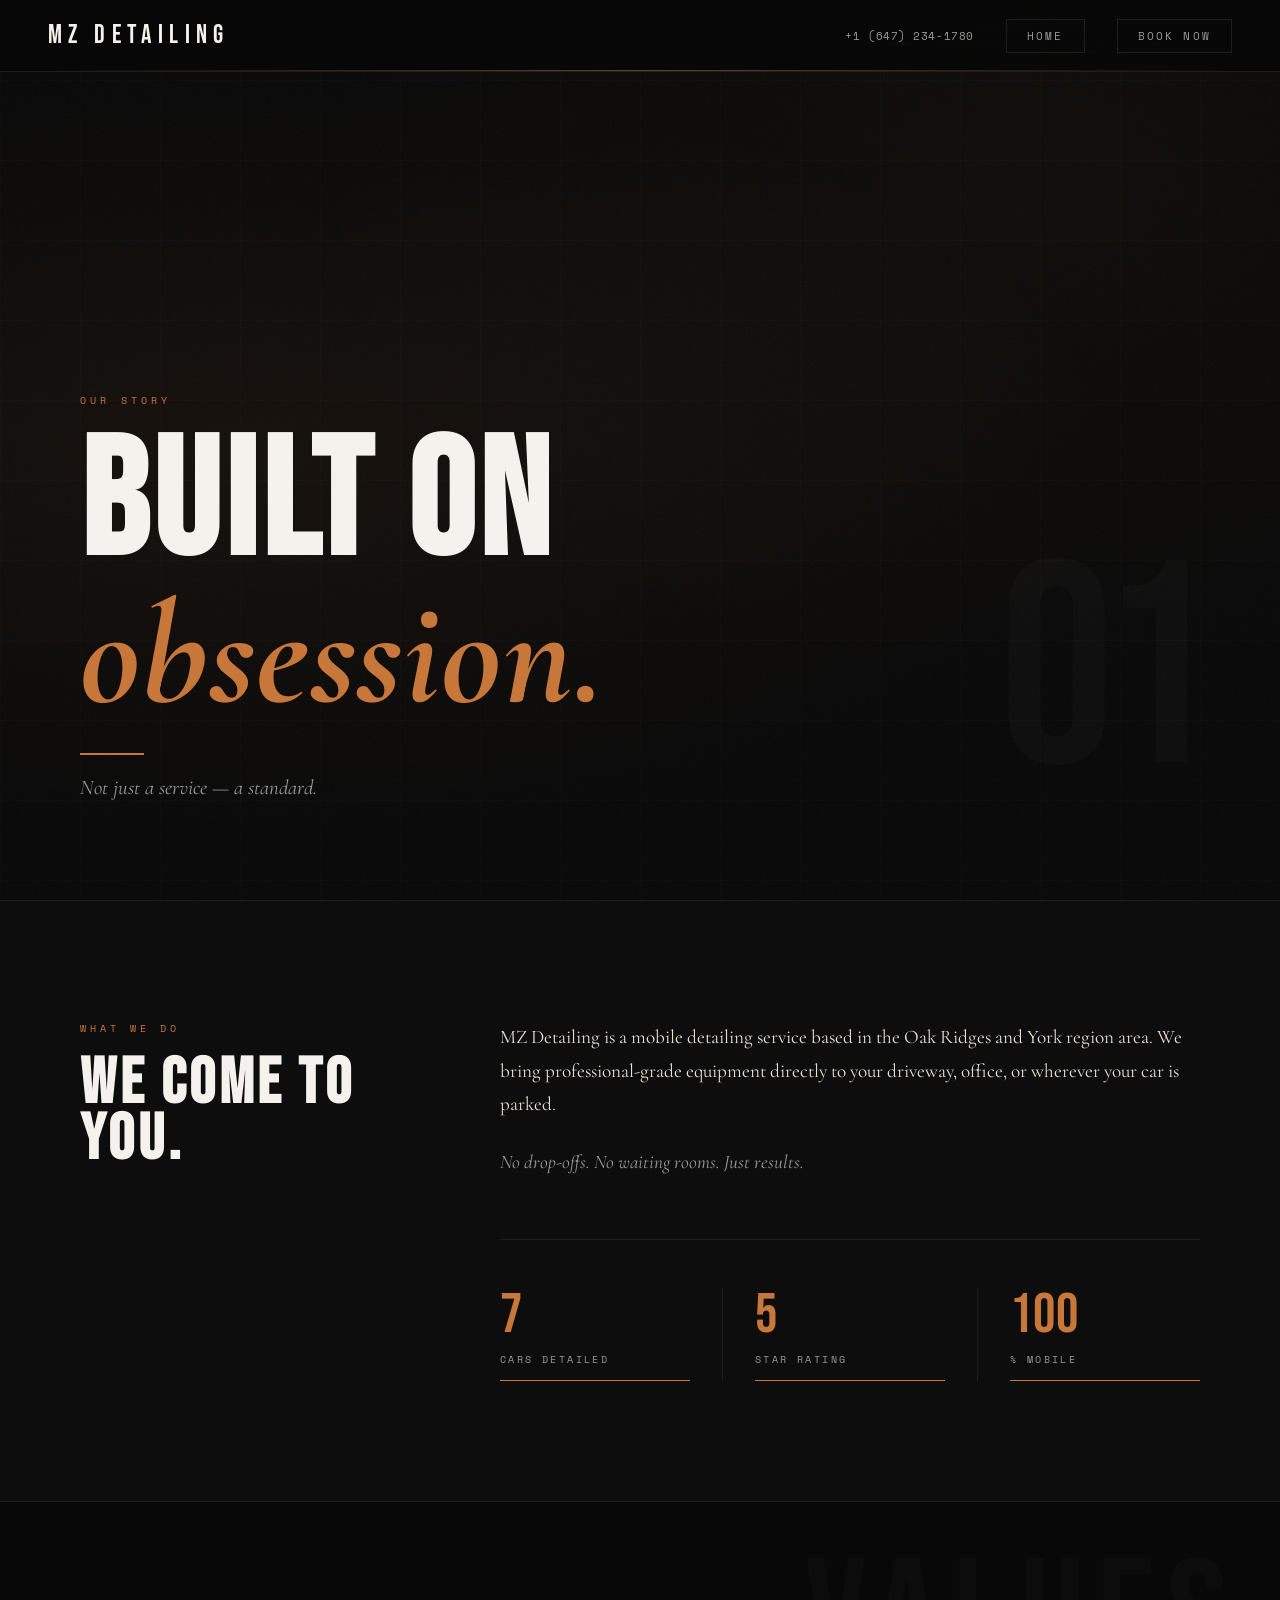
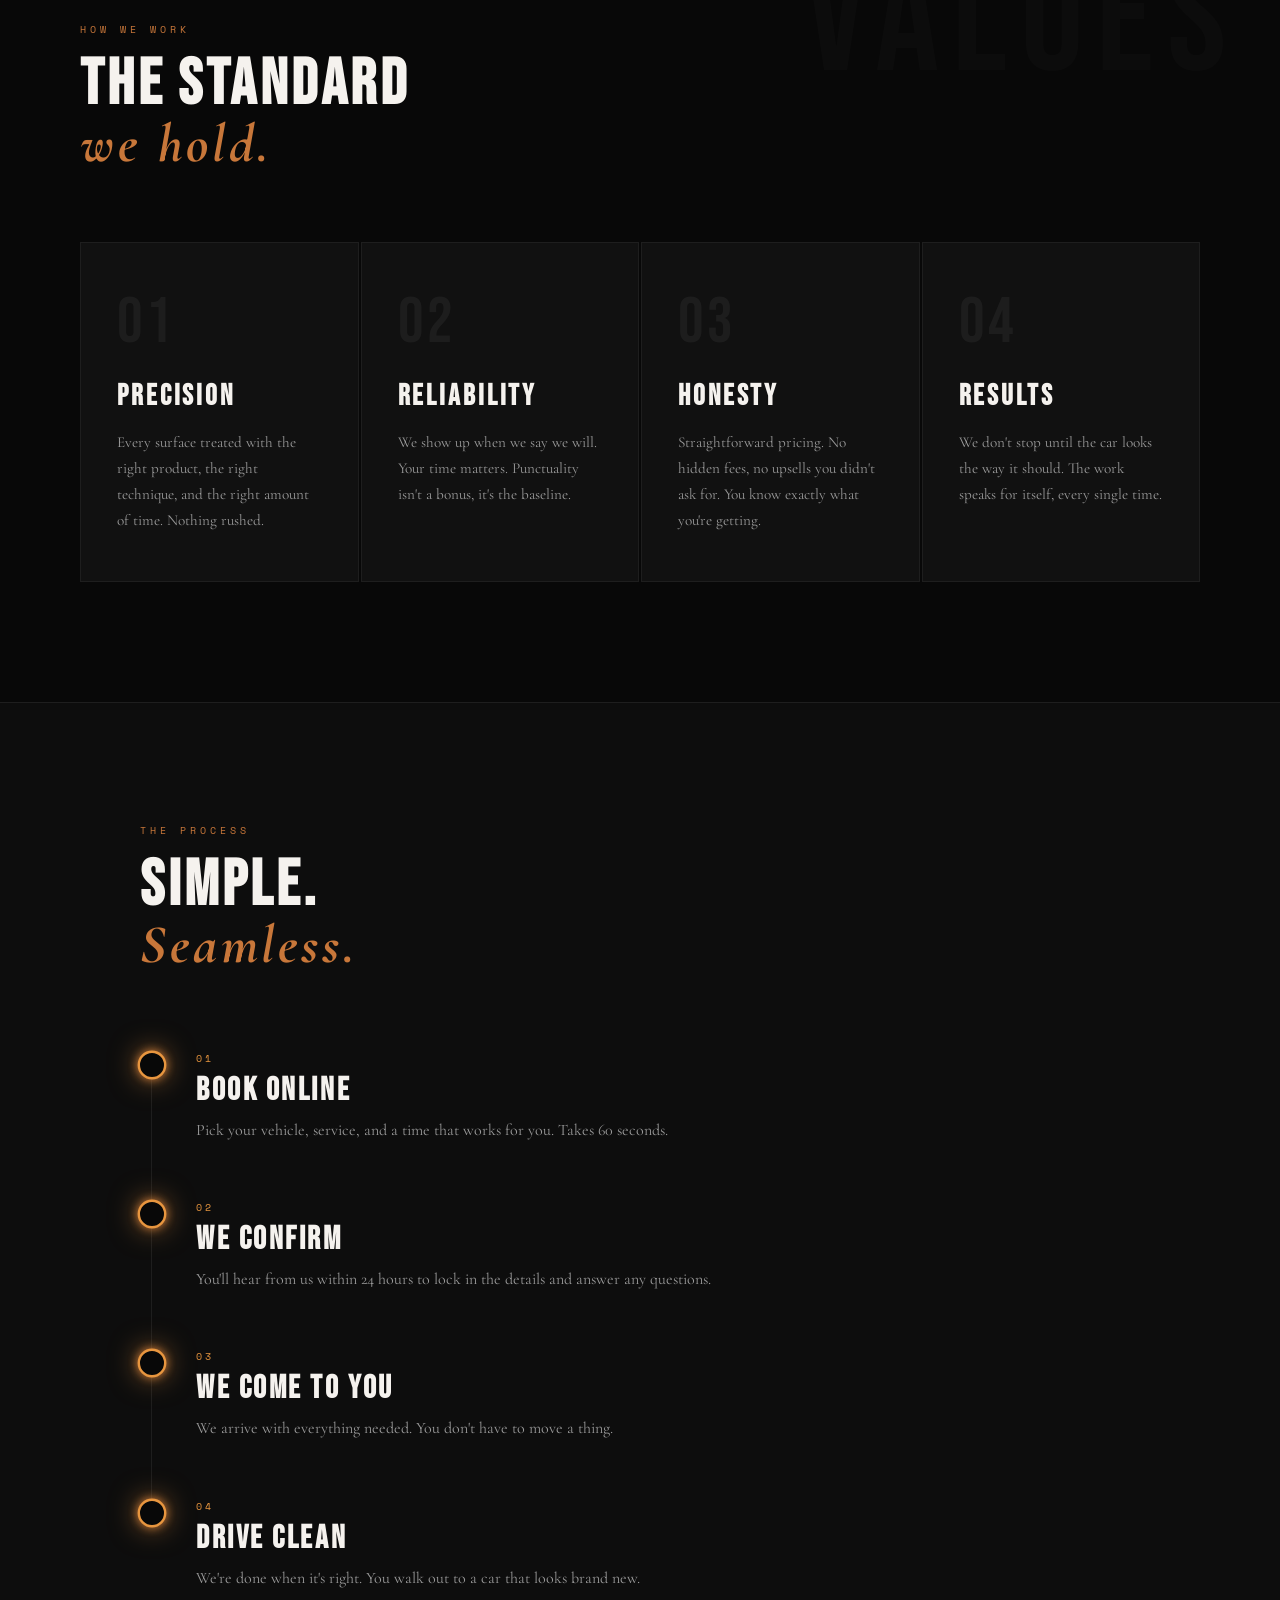
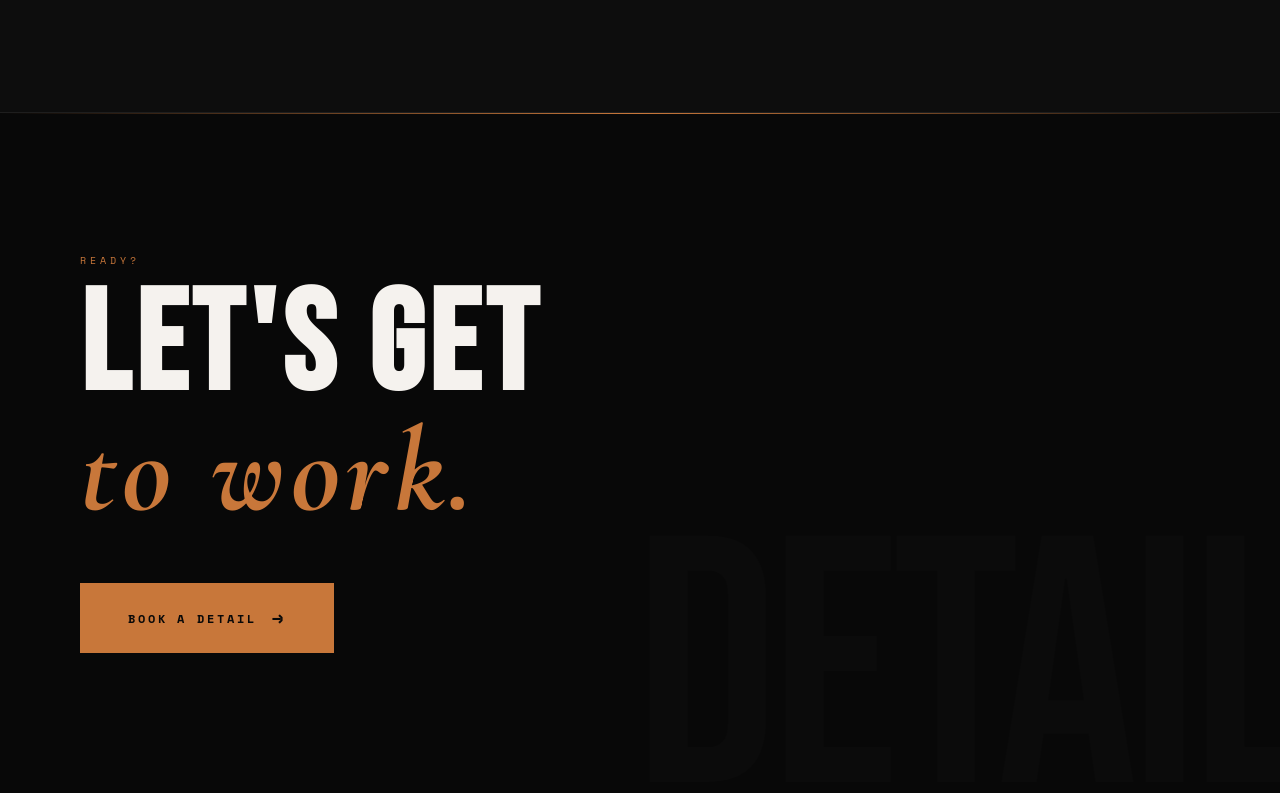
<file: about.html>
<!DOCTYPE html>
<html lang="en">
<head>
  <meta charset="UTF-8" />
  <meta name="viewport" content="width=device-width, initial-scale=1.0" />
  <title>About — MZ Detailing</title>
  <link rel="stylesheet" href="style.css" />
  <link rel="stylesheet" href="about.css" />
</head>
<body>

  <div class="ambient ambient-1"></div>
  <div class="ambient ambient-2"></div>
  <div class="grid-overlay"></div>
  <div class="noise"></div>

  <!-- NAV -->
  <nav>
    <a href="index.html" class="logo">MZ DETAILING</a>
    <div class="menu">
      <div>+1 (647) 234-1780</div>
      <a href="index.html" class="menu-link">HOME</a>
      <button id="bookNowNav">BOOK NOW</button>
    </div>
  </nav>

  <!-- HERO -->
  <section class="about-hero">
    <div class="about-hero-text">
      <span class="about-eyebrow">OUR STORY</span>
      <h1>Built on<br><em>obsession.</em></h1>
      <div class="about-hero-line"></div>
      <p>Not just a service — a standard.</p>
    </div>
    <div class="about-hero-number">01</div>
  </section>

  <!-- MISSION -->
  <section class="about-mission">
    <div class="about-mission-inner">
      <div class="about-mission-left">
        <span class="about-section-label">WHAT WE DO</span>
        <h2>We come to<br>you.</h2>
      </div>
      <div class="about-mission-right">
        <p class="about-mission-body">
          MZ Detailing is a mobile detailing service based in the Oak Ridges and York region area. 
          We bring professional-grade equipment directly to your driveway, 
          office, or wherever your car is parked.
        </p>
        <p class="about-mission-body">
          No drop-offs. No waiting rooms. Just results.
        </p>
        <div class="about-mission-stats">
          <div class="about-stat">
            <span class="about-stat-number" data-target="29">0</span>
            <span class="about-stat-label">Cars Detailed</span>
          </div>
          <div class="about-stat">
            <span class="about-stat-number">5</span>
            <span class="about-stat-label">Star Rating</span>
          </div>
          <div class="about-stat">
            <span class="about-stat-number">100</span>
            <span class="about-stat-label">% Mobile</span>
          </div>
        </div>
      </div>
    </div>
  </section>

  <!-- VALUES -->
  <section class="about-values">
    <div class="about-values-inner">
      <div class="about-values-header">
        <span class="about-section-label">HOW WE WORK</span>
        <h2>The standard<br><em>we hold.</em></h2>
      </div>
      <div class="about-values-grid">

        <div class="about-value-card">
          <div class="about-value-number">01</div>
          <h3>Precision</h3>
          <p>Every surface treated with the right product, the right technique, and the right amount of time. Nothing rushed.</p>
        </div>

        <div class="about-value-card">
          <div class="about-value-number">02</div>
          <h3>Reliability</h3>
          <p>We show up when we say we will. Your time matters. Punctuality isn't a bonus, it's the baseline.</p>
        </div>

        <div class="about-value-card">
          <div class="about-value-number">03</div>
          <h3>Honesty</h3>
          <p>Straightforward pricing. No hidden fees, no upsells you didn't ask for. You know exactly what you're getting.</p>
        </div>

        <div class="about-value-card">
          <div class="about-value-number">04</div>
          <h3>Results</h3>
          <p>We don't stop until the car looks the way it should. The work speaks for itself, every single time.</p>
        </div>

      </div>
    </div>
  </section>

  <!-- PROCESS -->
  <section class="about-process">
    <div class="about-process-inner">
      <div class="about-process-header">
        <span class="about-section-label">THE PROCESS</span>
        <h2>Simple.<br><em>Seamless.</em></h2>
      </div>
      <div class="about-process-steps">

        <div class="about-step">
          <div class="about-step-line"></div>
          <div class="about-step-dot"></div>
          <div class="about-step-content">
            <span class="about-step-num">01</span>
            <h3>Book online</h3>
            <p>Pick your vehicle, service, and a time that works for you. Takes 60 seconds.</p>
          </div>
        </div>

        <div class="about-step">
          <div class="about-step-line"></div>
          <div class="about-step-dot"></div>
          <div class="about-step-content">
            <span class="about-step-num">02</span>
            <h3>We confirm</h3>
            <p>You'll hear from us within 24 hours to lock in the details and answer any questions.</p>
          </div>
        </div>

        <div class="about-step">
          <div class="about-step-line"></div>
          <div class="about-step-dot"></div>
          <div class="about-step-content">
            <span class="about-step-num">03</span>
            <h3>We come to you</h3>
            <p>We arrive with everything needed. You don't have to move a thing.</p>
          </div>
        </div>

        <div class="about-step">
          <div class="about-step-dot"></div>
          <div class="about-step-content">
            <span class="about-step-num">04</span>
            <h3>Drive clean</h3>
            <p>We're done when it's right. You walk out to a car that looks brand new.</p>
          </div>
        </div>

      </div>
    </div>
  </section>

  <!-- CTA -->
  <section class="about-cta">
    <div class="about-cta-inner">
      <span class="about-section-label">READY?</span>
      <h2>Let's get<br><em>to work.</em></h2>
      <button class="about-cta-btn" id="aboutBookBtn">
        <span>BOOK A DETAIL</span>
        <span>→</span>
      </button>
    </div>
    <div class="about-cta-bg">DETAIL</div>
  </section>

  <script src="about.js"></script>
</body>
</html>
</file>
<file: style.css>
/* ============================================================
   MZ DETAILING — INDUSTRIAL LUXURY
   Dark steel + copper accent + editorial typography
   ============================================================ */

@import url('https://fonts.googleapis.com/css2?family=Bebas+Neue&family=Cormorant+Garamond:ital,wght@0,300;0,400;0,600;1,300;1,400&family=Space+Mono:wght@400;700&display=swap');

/* ── TOKENS ─────────────────────────────────────────────── */
:root {
  --black:   #080808;
  --deep:    #0d0d0d;
  --panel:   #111111;
  --border:  #1e1e1e;
  --muted:   #333333;
  --steel:   #999999;
  --bone:    #e8e0d4;
  --white:   #f5f2ee;
  --copper:  #c8773a;
  --amber:   #e8963f;
  --glow:    rgba(200, 119, 58, 0.18);

  --ff-display: 'Bebas Neue', sans-serif;
  --ff-serif:   'Cormorant Garamond', serif;
  --ff-mono:    'Space Mono', monospace;

  --ease-out: cubic-bezier(0.16, 1, 0.3, 1);
  --ease-in:  cubic-bezier(0.7, 0, 0.84, 0);
}

/* ── RESET ──────────────────────────────────────────────── */
*, *::before, *::after { box-sizing: border-box; margin: 0; padding: 0; }

html {
  scroll-behavior: smooth;
  font-size: 16px;
}

body {
  background: var(--black);
  color: var(--bone);
  font-family: var(--ff-serif);
  overflow-x: hidden;
  cursor: crosshair;
}

a { color: inherit; text-decoration: none; }
button { cursor: pointer; font-family: inherit; border: none; background: none; }
img { display: block; width: 100%; }

/* ── AMBIENT BLOBS ──────────────────────────────────────── */
.ambient {
  position: fixed;
  border-radius: 50%;
  filter: blur(120px);
  pointer-events: none;
  z-index: 0;
  opacity: 0;
  animation: ambientPulse 8s ease-in-out infinite;
}

.ambient-1 {
  width: 600px; height: 600px;
  top: -200px; left: -200px;
  background: radial-gradient(circle, rgba(200,119,58,0.12), transparent 70%);
  animation-delay: 0s;
  opacity: 1;
}

.ambient-2 {
  width: 500px; height: 500px;
  bottom: 20%; right: -150px;
  background: radial-gradient(circle, rgba(232,150,63,0.08), transparent 70%);
  animation-delay: -4s;
  opacity: 1;
}

@keyframes ambientPulse {
  0%, 100% { transform: scale(1) translateY(0); opacity: 0.6; }
  50%       { transform: scale(1.15) translateY(-30px); opacity: 1; }
}

/* ── GRID OVERLAY ───────────────────────────────────────── */
.grid-overlay {
  position: fixed;
  inset: 0;
  pointer-events: none;
  z-index: 1;
  background-image:
    linear-gradient(rgba(255,255,255,0.015) 1px, transparent 1px),
    linear-gradient(90deg, rgba(255,255,255,0.015) 1px, transparent 1px);
  background-size: 80px 80px;
}

/* ── NOISE TEXTURE ──────────────────────────────────────── */
.noise {
  position: fixed;
  inset: 0;
  pointer-events: none;
  z-index: 2;
  opacity: 0.04;
  background-image: url("data:image/svg+xml,%3Csvg viewBox='0 0 256 256' xmlns='http://www.w3.org/2000/svg'%3E%3Cfilter id='n'%3E%3CfeTurbulence type='fractalNoise' baseFrequency='0.9' numOctaves='4' stitchTiles='stitch'/%3E%3C/filter%3E%3Crect width='100%25' height='100%25' filter='url(%23n)' opacity='1'/%3E%3C/svg%3E");
  background-repeat: repeat;
  background-size: 200px 200px;
}

/* ── NAV ─────────────────────────────────────────────────── */
nav {
  position: fixed;
  top: 0; left: 0; right: 0;
  z-index: 100;
  display: flex;
  align-items: center;
  justify-content: space-between;
  padding: 0 48px;
  height: 72px;
  background: rgba(8,8,8,0.85);
  backdrop-filter: blur(20px);
  border-bottom: 1px solid var(--border);
  transition: transform 0.4s var(--ease-out);
}

nav::after {
  content: '';
  position: absolute;
  bottom: 0; left: 48px; right: 48px;
  height: 1px;
  background: linear-gradient(90deg, transparent, var(--copper), transparent);
  opacity: 0.5;
}

.logo {
  font-family: var(--ff-display);
  font-size: 1.6rem;
  letter-spacing: 0.25em;
  color: var(--white);
  position: relative;
}

.logo::before {
  content: '';
  position: absolute;
  bottom: -4px; left: 0;
  width: 100%;
  height: 1px;
  background: var(--copper);
  transform: scaleX(0);
  transform-origin: left;
  transition: transform 0.4s var(--ease-out);
}

nav:hover .logo::before { transform: scaleX(1); }

.menu {
  display: flex;
  align-items: center;
  gap: 32px;
}

.menu > div {
  font-family: var(--ff-mono);
  font-size: 0.7rem;
  color: var(--steel);
  letter-spacing: 0.05em;
}

.menu button {
  font-family: var(--ff-mono);
  font-size: 0.68rem;
  letter-spacing: 0.2em;
  color: var(--steel);
  padding: 8px 20px;
  border: 1px solid var(--border);
  background: transparent;
  transition: color 0.3s, border-color 0.3s, background 0.3s;
  position: relative;
  overflow: hidden;
}

.menu button::before {
  content: '';
  position: absolute;
  inset: 0;
  background: var(--copper);
  transform: scaleY(0);
  transform-origin: bottom;
  transition: transform 0.3s var(--ease-out);
  z-index: -1;
}

.menu button:hover { color: var(--black); border-color: var(--copper); }
.menu button:hover::before { transform: scaleY(1); }

/* ── HERO ────────────────────────────────────────────────── */
.hero {
  position: relative;
  height: 100vh;
  min-height: 700px;
  overflow: hidden;
  display: flex;
  align-items: flex-end;
  padding: 0 0 100px 80px;
}

.hero video {
  position: absolute;
  inset: 0;
  width: 100%;
  height: 100%;
  object-fit: cover;
  filter: saturate(0.3) brightness(0.4);
}

.hero-overlay {
  position: absolute;
  inset: 0;
  background:
    linear-gradient(to right, rgba(8,8,8,0.92) 40%, transparent 100%),
    linear-gradient(to top, rgba(8,8,8,0.8) 0%, transparent 60%);
}

/* Vignette ring */
.hero::after {
  content: '';
  position: absolute;
  inset: 0;
  border: 80px solid rgba(8,8,8,0.6);
  pointer-events: none;
}

.hero-text {
  position: relative;
  z-index: 10;
  max-width: 700px;
}

.hero-text h1 {
  font-family: var(--ff-display);
  font-size: clamp(5rem, 12vw, 11rem);
  line-height: 0.88;
  letter-spacing: 0.03em;
  color: var(--white);
  animation: heroReveal 1.2s var(--ease-out) both;
}

.hero-line {
  width: 80px;
  height: 2px;
  background: var(--copper);
  margin: 28px 0 20px;
  animation: heroReveal 1.2s var(--ease-out) 0.2s both;
}

.hero-text p {
  font-family: var(--ff-serif);
  font-style: italic;
  font-size: 1.25rem;
  color: var(--steel);
  letter-spacing: 0.04em;
  animation: heroReveal 1.2s var(--ease-out) 0.35s both;
}

.hero-text h3 {
  font-family: var(--ff-mono);
  font-size: 0.65rem;
  letter-spacing: 0.3em;
  color: var(--copper);
  margin-top: 48px;
  text-transform: uppercase;
  animation: heroReveal 1.2s var(--ease-out) 0.5s both;
}

.hero-text .counter {
  font-family: var(--ff-display);
  font-size: clamp(3rem, 8vw, 6.5rem);
  color: var(--white);
  line-height: 1;
  display: block;
  margin-top: 8px;
  animation: heroReveal 1.2s var(--ease-out) 0.55s both;
}

@keyframes heroReveal {
  from { opacity: 0; transform: translateY(40px); }
  to   { opacity: 1; transform: translateY(0); }
}

/* Scroll indicator */
.hero::before {
  content: 'SCROLL';
  position: absolute;
  right: 40px;
  bottom: 40px;
  font-family: var(--ff-mono);
  font-size: 0.6rem;
  letter-spacing: 0.4em;
  color: var(--muted);
  writing-mode: vertical-rl;
  z-index: 10;
  animation: scrollBlink 2s ease-in-out infinite;
}

@keyframes scrollBlink {
  0%, 100% { opacity: 0.4; }
  50%       { opacity: 1; }
}

/* ── STATEMENT SECTION ──────────────────────────────────── */
.statement {
  position: relative;
  z-index: 3;
  padding: 140px 80px;
  background: var(--deep);
  border-top: 1px solid var(--border);
  border-bottom: 1px solid var(--border);
}

.statement::before {
  content: '02';
  position: absolute;
  top: 60px; right: 80px;
  font-family: var(--ff-display);
  font-size: 12rem;
  color: rgba(255,255,255,0.02);
  line-height: 1;
  pointer-events: none;
  overflow: hidden;
  max-width: 100%;
}

.statement-content {
  max-width: 1200px;
  margin: 0 auto;
}

.statement-content h2 {
  font-family: var(--ff-serif);
  font-weight: 300;
  font-size: clamp(2rem, 4vw, 3.5rem);
  line-height: 1.2;
  color: var(--white);
  max-width: 700px;
  margin-bottom: 80px;
  position: relative;
}

.statement-content h2::after {
  content: '';
  display: block;
  width: 48px;
  height: 1px;
  background: var(--copper);
  margin-top: 32px;
}

/* BEFORE/AFTER SLIDER */
.ba-slider {
  position: relative;
  width: 100%;
  max-width: 1300px;
  height: 520px;
  overflow: hidden;
  border: 1px solid var(--border);
  cursor: col-resize;
  box-shadow: 0 40px 120px rgba(0,0,0,0.6);
}

.layer {
  position: absolute;
  inset: 0;
  overflow: hidden;
}

.layer img {
  width: 100%;
  height: 100%;
  object-fit: cover;
  display: block;
}

.layer span {
  position: absolute;
  bottom: 20px;
  font-family: var(--ff-mono);
  font-size: 0.65rem;
  letter-spacing: 0.25em;
  padding: 6px 14px;
  background: rgba(8,8,8,0.8);
  border: 1px solid var(--border);
  color: var(--steel);
}

.layer.before span { left: 20px; }
.layer.after span  { right: 20px; }
.layer.after { clip-path: inset(0 50% 0 0); }

.handle {
  position: absolute;
  top: 0; bottom: 0;
  left: 50%;
  width: 2px;
  background: var(--copper);
  z-index: 10;
  transform: translateX(-50%);
  box-shadow: 0 0 20px var(--glow);
}

.handle::before, .handle::after {
  content: '';
  position: absolute;
  left: 50%;
  transform: translateX(-50%);
  width: 44px;
  height: 44px;
  border-radius: 50%;
  background: var(--copper);
  border: 2px solid var(--amber);
  box-shadow: 0 0 24px var(--glow);
}

.handle::before { top: 50%; transform: translate(-50%, -50%); }

/* Arrow chevrons inside handle */
.handle::after {
  top: 50%; transform: translate(-50%, -50%);
  background: transparent;
  border: none;
  content: '◀ ▶';
  font-size: 0.55rem;
  color: var(--black);
  font-weight: bold;
  display: flex;
  align-items: center;
  justify-content: center;
  letter-spacing: 0.1em;
  width: auto;
  height: auto;
  white-space: nowrap;
}

/* ── SELECTOR / VEHICLE ─────────────────────────────────── */
.selector {
  position: relative;
  z-index: 3;
  background: var(--black);
}

.car-selection-wrapper {
  padding: 0;
}

.car-selection-panel {
  display: grid;
  grid-template-columns: 320px 1fr;
  min-height: 600px;
  border-bottom: 1px solid var(--border);
}

.car-selection-left {
  background: var(--panel);
  border-right: 1px solid var(--border);
  padding: 80px 48px;
  display: flex;
  flex-direction: column;
  justify-content: center;
  position: relative;
  overflow: hidden;
}

.car-selection-left::after {
  content: 'SELECT';
  position: absolute;
  bottom: -20px; left: -10px;
  font-family: var(--ff-display);
  font-size: 8rem;
  color: rgba(255,255,255,0.025);
  letter-spacing: 0.1em;
  pointer-events: none;
  line-height: 1;
}

.car-selection-left h2 {
  font-family: var(--ff-display);
  font-size: 2.8rem;
  letter-spacing: 0.12em;
  color: var(--white);
  line-height: 1;
}

.car-selection-left p {
  font-family: var(--ff-mono);
  font-size: 0.65rem;
  letter-spacing: 0.2em;
  color: var(--steel);
  margin-top: 16px;
  text-transform: uppercase;
}

.car-selection-right {
  padding: 60px 60px 60px 60px;
  background: var(--black);
}

.car-selection {
  display: grid;
  grid-template-rows: auto 1fr;
  height: 100%;
  gap: 32px;
}

/* VEHICLE MENU */
.vehicle-menu {
  display: flex;
  gap: 4px;
  border-bottom: 1px solid var(--border);
  padding-bottom: 0;
  position: relative;
}

.vehicle-menu button {
  font-family: var(--ff-mono);
  font-size: 0.68rem;
  letter-spacing: 0.2em;
  color: var(--steel);
  padding: 16px 28px;
  background: transparent;
  border: none;
  transition: color 0.3s;
  position: relative;
  text-transform: uppercase;
}

.vehicle-menu button::after {
  content: '';
  position: absolute;
  bottom: -1px; left: 0; right: 0;
  height: 2px;
  background: var(--copper);
  transform: scaleX(0);
  transition: transform 0.3s var(--ease-out);
}

.vehicle-menu button:hover { color: var(--bone); }
.vehicle-menu button.active { color: var(--copper); }
.vehicle-menu button.active::after { transform: scaleX(1); }

.vehicle-preview {
  display: flex;
  align-items: center;
  justify-content: center;
  background: radial-gradient(ellipse at center, rgba(200,119,58,0.04) 0%, transparent 70%);
  border: 1px solid var(--border);
  border-top: none;
  min-height: 420px;
  position: relative;
  overflow: hidden;
}

.vehicle-preview model-viewer {
  width: 100%;
  height: 480px;
  background: transparent !important;
  --progress-bar-color: var(--copper);
  --progress-mask: transparent;
  opacity: 1;
  transition: opacity 0.3s ease;
}

/* ── PRICING CARDS ──────────────────────────────────────── */
.vehicles {
  padding: 100px 80px;
  background: var(--deep);
  border-top: 1px solid var(--border);
  position: relative;
  z-index: 3;
}

.vehicles::before {
  content: 'PACKAGES';
  position: absolute;
  top: 40px; right: 80px;
  font-family: var(--ff-display);
  font-size: 10rem;
  color: rgba(255,255,255,0.02);
  pointer-events: none;
  letter-spacing: 0.05em;
  line-height: 1;
}

.models {
  display: grid;
  grid-template-columns: repeat(3, 1fr);
  gap: 2px;
  max-width: 1300px;
  margin: 0 auto;
  position: relative;
}

/* Section label above cards */
.models::before {
  content: 'CHOOSE YOUR SERVICE';
  position: absolute;
  top: -60px; left: 0;
  font-family: var(--ff-mono);
  font-size: 0.65rem;
  letter-spacing: 0.35em;
  color: var(--copper);
}

.card {
  position: relative;
  background: var(--panel);
  border: 1px solid var(--border);
  padding: 56px 44px;
  text-align: left;
  overflow: hidden;
  transition: opacity 0.7s var(--ease-out), box-shadow 0.4s, border-color 0.3s;
  opacity: 0;
  transform: translateY(40px);
  cursor: pointer;
  --mx: 50%; --my: 50%;
}

.card.show {
  opacity: 1;
  transform: translateY(0);
}

/* Shimmer / spotlight */
.card::before {
  content: '';
  position: absolute;
  inset: 0;
  background: radial-gradient(circle at var(--mx) var(--my), rgba(200,119,58,0.12), transparent 55%);
  opacity: 0;
  transition: opacity 0.4s;
  pointer-events: none;
}

.card:hover::before { opacity: 1; }
.card:hover { border-color: rgba(200,119,58,0.5); box-shadow: 0 24px 80px rgba(0,0,0,0.5); }

/* Top copper line on hover */
.card::after {
  content: '';
  position: absolute;
  top: 0; left: 0; right: 0;
  height: 2px;
  background: linear-gradient(90deg, transparent, var(--copper), transparent);
  transform: scaleX(0);
  transition: transform 0.5s var(--ease-out);
}

.card:hover::after { transform: scaleX(1); }

/* Popular tag */
.popular-tag {
  position: absolute;
  top: 20px; right: 20px;
  font-family: var(--ff-mono);
  font-size: 0.58rem;
  letter-spacing: 0.12em;
  color: var(--black);
  background: var(--copper);
  padding: 5px 12px;
  text-transform: uppercase;
}

.card-content {
  margin-bottom: 40px;
}

.label {
  display: block;
  font-family: var(--ff-display);
  font-size: 2.2rem;
  letter-spacing: 0.1em;
  color: var(--white);
  line-height: 1;
}

.sub {
  display: block;
  font-family: var(--ff-mono);
  font-size: 0.62rem;
  letter-spacing: 0.25em;
  color: var(--steel);
  margin-top: 8px;
  text-transform: uppercase;
}

.price {
  font-family: var(--ff-display);
  font-size: 4rem;
  color: var(--copper);
  line-height: 1;
  margin-top: 28px;
  letter-spacing: 0.02em;
  transition: color 0.3s;
}

.card:hover .price { color: var(--amber); }

.card-steps {
  border-top: 1px solid var(--border);
  padding-top: 28px;
  display: flex;
  flex-direction: column;
  gap: 10px;
}

.card-steps div {
  font-family: var(--ff-serif);
  font-size: 0.95rem;
  color: var(--steel);
  line-height: 1.5;
  transition: color 0.3s;
}

.card-steps div:first-child {
  font-family: var(--ff-mono);
  font-size: 0.62rem;
  letter-spacing: 0.2em;
  text-transform: uppercase;
  color: var(--muted);
  margin-bottom: 4px;
}

.card:hover .card-steps div { color: var(--bone); }

/* Stagger card reveals */
.card:nth-child(1) { transition-delay: 0s; }
.card:nth-child(2) { transition-delay: 0.1s; }
.card:nth-child(3) { transition-delay: 0.2s; }

/* ── CONTACT ─────────────────────────────────────────────── */
.contact {
  position: relative;
  z-index: 3;
  padding: 140px 80px;
  background: var(--black);
  border-top: 1px solid var(--border);
  overflow: hidden;
}

.contact::before {
  content: 'MZ';
  position: absolute;
  top: -60px; right: -40px;
  font-family: var(--ff-display);
  font-size: 28rem;
  line-height: 1;
  color: rgba(255,255,255,0.015);
  pointer-events: none;
  letter-spacing: -0.05em;
}

/* Copper top border sweep */
.contact::after {
  content: '';
  position: absolute;
  top: 0; left: 0; right: 0;
  height: 1px;
  background: linear-gradient(90deg, transparent 0%, var(--copper) 50%, transparent 100%);
}

.contact-box {
  max-width: 900px;
  position: relative;
  z-index: 1;
}

.eyebrow {
  font-family: var(--ff-mono);
  font-size: 0.65rem;
  letter-spacing: 0.4em;
  color: var(--copper);
  text-transform: uppercase;
  margin-bottom: 20px;
}

.contact-box h2 {
  font-family: var(--ff-display);
  font-size: clamp(4rem, 9vw, 8rem);
  line-height: 0.85;
  letter-spacing: 0.06em;
  color: var(--white);
  margin-bottom: 40px;
}

.contact-text {
  font-family: var(--ff-serif);
  font-style: italic;
  font-size: 1.2rem;
  color: var(--steel);
  max-width: 480px;
  line-height: 1.7;
  margin-bottom: 72px;
}

.contact-links {
  display: flex;
  gap: 2px;
  flex-wrap: wrap;
}

.contact-item {
  display: flex;
  flex-direction: column;
  gap: 8px;
  padding: 36px 48px;
  background: var(--panel);
  border: 1px solid var(--border);
  font-family: var(--ff-serif);
  font-size: 1.1rem;
  color: var(--bone);
  min-width: 220px;
  transition: background 0.3s, border-color 0.3s, transform 0.3s var(--ease-out);
  position: relative;
  overflow: hidden;
}

.contact-item::after {
  content: '→';
  position: absolute;
  bottom: 20px; right: 24px;
  font-size: 1rem;
  color: var(--copper);
  opacity: 0;
  transform: translateX(-8px);
  transition: opacity 0.3s, transform 0.3s;
}

.contact-item:hover {
  background: var(--deep);
  border-color: rgba(200,119,58,0.4);
  transform: translateY(-4px);
}

.contact-item:hover::after { opacity: 1; transform: translateX(0); }

.contact-item span {
  font-family: var(--ff-mono);
  font-size: 0.6rem;
  letter-spacing: 0.3em;
  color: var(--copper);
  text-transform: uppercase;
}

/* ── OTHER VEHICLE POPUP ─────────────────────────────────── */
.other-popup {
  position: fixed;
  inset: 0;
  z-index: 999;
  display: flex;
  align-items: center;
  justify-content: center;
  pointer-events: none;
  opacity: 0;
  transition: opacity 0.4s var(--ease-out);
}

.other-popup.active {
  opacity: 1;
  pointer-events: all;
}

.other-popup-backdrop {
  position: absolute;
  inset: 0;
  background: rgba(8, 8, 8, 0.85);
  backdrop-filter: blur(8px);
}

.other-popup-box {
  position: relative;
  z-index: 1;
  background: var(--panel);
  border: 1px solid var(--border);
  padding: 64px 60px;
  max-width: 560px;
  width: calc(100% - 48px);
  transform: translateY(32px) scale(0.97);
  transition: transform 0.5s var(--ease-out);
  overflow: hidden;
}

.other-popup-box::before {
  content: '';
  position: absolute;
  top: 0; left: 0; right: 0;
  height: 2px;
  background: linear-gradient(90deg, transparent, var(--copper), transparent);
}

.other-popup-box::after {
  content: 'MZ';
  position: absolute;
  bottom: -40px; right: -20px;
  font-family: var(--ff-display);
  font-size: 14rem;
  line-height: 1;
  color: rgba(255,255,255,0.02);
  pointer-events: none;
  letter-spacing: -0.05em;
}

.other-popup.active .other-popup-box {
  transform: translateY(0) scale(1);
}

.other-popup-close {
  position: absolute;
  top: 20px; right: 20px;
  font-family: var(--ff-mono);
  font-size: 0.7rem;
  color: var(--muted);
  padding: 8px 12px;
  border: 1px solid var(--border);
  background: transparent;
  transition: color 0.2s, border-color 0.2s;
  cursor: pointer;
  z-index: 2;
}

.other-popup-close:hover {
  color: var(--white);
  border-color: var(--copper);
}

.other-popup-eyebrow {
  font-family: var(--ff-mono);
  font-size: 0.62rem;
  letter-spacing: 0.35em;
  color: var(--copper);
  margin-bottom: 16px;
}

.other-popup-title {
  font-family: var(--ff-display);
  font-size: 3.8rem;
  line-height: 0.9;
  letter-spacing: 0.06em;
  color: var(--white);
  margin-bottom: 24px;
}

.other-popup-title em {
  font-family: var(--ff-serif);
  font-style: italic;
  color: var(--copper);
  font-size: 0.85em;
  letter-spacing: 0.02em;
}

.other-popup-body {
  font-family: var(--ff-serif);
  font-style: italic;
  font-size: 1.05rem;
  color: var(--steel);
  line-height: 1.7;
  margin-bottom: 48px;
  max-width: 400px;
}

.other-popup-actions {
  display: flex;
  flex-direction: column;
  gap: 2px;
}

.other-popup-btn {
  display: flex;
  align-items: center;
  justify-content: space-between;
  padding: 20px 28px;
  border: 1px solid var(--border);
  background: var(--deep);
  transition: background 0.3s, border-color 0.3s, transform 0.3s var(--ease-out);
  position: relative;
  overflow: hidden;
}

.other-popup-btn::after {
  content: '→';
  font-size: 1rem;
  color: var(--copper);
  opacity: 0;
  transform: translateX(-8px);
  transition: opacity 0.3s, transform 0.3s;
}

.other-popup-btn:hover {
  border-color: rgba(200,119,58,0.5);
  background: var(--panel);
  transform: translateX(4px);
}

.other-popup-btn:hover::after {
  opacity: 1;
  transform: translateX(0);
}

.other-popup-btn.primary {
  border-color: rgba(200,119,58,0.3);
  background: rgba(200,119,58,0.08);
}

.other-popup-btn.primary:hover {
  background: rgba(200,119,58,0.15);
}

.other-popup-btn-label {
  font-family: var(--ff-mono);
  font-size: 0.65rem;
  letter-spacing: 0.25em;
  color: var(--copper);
}

.other-popup-btn-sub {
  font-family: var(--ff-serif);
  font-size: 0.95rem;
  color: var(--bone);
}

/* ── SCROLLBAR ───────────────────────────────────────────── */
::-webkit-scrollbar { width: 4px; }
::-webkit-scrollbar-track { background: var(--black); }
::-webkit-scrollbar-thumb { background: var(--copper); border-radius: 0; }

/* ── SELECTION ───────────────────────────────────────────── */
::selection { background: var(--copper); color: var(--black); }

/* ── RESPONSIVE ─────────────────────────────────────────── */
@media (max-width: 900px) {
  nav { padding: 0 24px; }
  .menu > div { display: none; }

  .hero { padding: 0 0 80px 32px; }

  .statement { padding: 80px 32px; }
  .vehicles { padding: 80px 32px; }
  .contact { padding: 80px 32px; }

  .car-selection-panel {
    grid-template-columns: 1fr;
  }

  .car-selection-left {
    padding: 48px 32px;
    border-right: none;
    border-bottom: 1px solid var(--border);
  }

  .car-selection-right { padding: 40px 32px; }

  .models {
    grid-template-columns: 1fr;
    gap: 2px;
  }

  .contact-links { flex-direction: column; }
  .contact-item { min-width: unset; }
}

@media (max-width: 600px) {
  .ba-slider { height: 280px; }

  .hero-text h1 { font-size: 4.5rem; }

  .vehicle-menu button {
    padding: 12px 16px;
    font-size: 0.6rem;
  }
}

/* ── PAGE LOADER ─────────────────────────────────────────── */
.loader {
  position: fixed;
  inset: 0;
  z-index: 9999;
  background: var(--black);
  display: flex;
  align-items: center;
  justify-content: center;
  pointer-events: all;
}

.loader-inner {
  display: flex;
  flex-direction: column;
  align-items: center;
  gap: 40px;
}

/* Text mode */
.loader-logo-text {
  font-family: var(--ff-display);
  font-size: clamp(6rem, 18vw, 14rem);
  letter-spacing: 0.15em;
  color: var(--white);
  line-height: 1;
  animation: loaderPulse 1.8s ease-in-out infinite;
}

@keyframes loaderPulse {
  0%, 100% { opacity: 0.6; transform: scale(1); }
  50%       { opacity: 1;   transform: scale(1.03); }
}

/* Image mode */
.loader-logo-img {
  max-width: 280px;
  width: 50vw;
  object-fit: contain;
  animation: loaderPulse 1.8s ease-in-out infinite;
  filter: brightness(1.1);
}

/* Progress bar */
.loader-bar {
  width: 160px;
  height: 1px;
  background: var(--border);
  overflow: hidden;
  position: relative;
}

.loader-bar-fill {
  position: absolute;
  inset: 0;
  background: var(--copper);
  transform: scaleX(0);
  transform-origin: left;
  transition: transform 0.7s var(--ease-out);
  box-shadow: 0 0 12px var(--glow);
}

/* Wipe-out curtain */
.loader-wipe {
  position: absolute;
  inset: 0;
  background: var(--black);
  transform: scaleX(0);
  transform-origin: left;
  transition: none;
}

.loader.wipe .loader-inner {
  opacity: 0;
  transition: opacity 0.2s ease;
}

.loader.wipe .loader-wipe {
  transform: scaleX(1);
  transition: transform 0.7s var(--ease-out) 0.15s;
}

.loader.wipe {
  /* wipe fully off to the right after covering */
  animation: loaderExit 0.9s var(--ease-out) 0.55s forwards;
}

@keyframes loaderExit {
  0%   { clip-path: inset(0 0 0 0); }
  100% { clip-path: inset(0 0 0 100%); }
}

/* ── BOOK NOW BUTTON ─────────────────────────────────────── */
.book-now {
  position: fixed;
  bottom: 36px;
  right: 36px;
  z-index: 200;
  display: flex;
  align-items: center;
  gap: 10px;
  padding: 16px 28px;
  background: var(--copper);
  border: none;
  cursor: pointer;
  opacity: 0;
  transform: translateY(16px);
  transition: opacity 0.4s var(--ease-out), transform 0.4s var(--ease-out),
              background 0.3s, box-shadow 0.3s;
  pointer-events: none;
  box-shadow: 0 8px 32px rgba(200, 119, 58, 0.3);
}

.book-now.visible {
  opacity: 1;
  transform: translateY(0);
  pointer-events: all;
}

.book-now:hover {
  background: var(--amber);
  box-shadow: 0 12px 48px rgba(200, 119, 58, 0.5);
  transform: translateY(-2px);
}

.book-now-text {
  font-family: var(--ff-mono);
  font-size: 0.65rem;
  letter-spacing: 0.25em;
  color: var(--black);
  font-weight: 700;
}

.book-now-arrow {
  font-size: 0.9rem;
  color: var(--black);
  transition: transform 0.3s var(--ease-out);
}

.book-now:hover .book-now-arrow {
  transform: translateX(4px);
}

/* ── GALLERY ─────────────────────────────────────────────── */
.gallery {
  position: relative;
  z-index: 3;
  background: var(--black);
  border-top: 1px solid var(--border);
  padding-bottom: 120px;
  overflow: hidden;
}

.gallery-header {
  padding: 100px 80px 60px;
}

.gallery-eyebrow {
  display: block;
  font-family: var(--ff-mono);
  font-size: 0.65rem;
  letter-spacing: 0.4em;
  color: var(--copper);
  margin-bottom: 16px;
}

.gallery-title {
  font-family: var(--ff-display);
  font-size: clamp(3.5rem, 8vw, 7rem);
  line-height: 0.88;
  letter-spacing: 0.06em;
  color: var(--white);
}

.gallery-title em {
  font-family: var(--ff-serif);
  font-style: italic;
  color: var(--copper);
  font-size: 0.82em;
  letter-spacing: 0.02em;
}

/* Track */
.gallery-track-wrap {
  overflow: hidden;
  width: 100%;
  cursor: grab;
}

.gallery-track {
  display: flex;
  gap: 6px;
  overflow-x: scroll;
  scroll-behavior: auto;
  -ms-overflow-style: none;
  scrollbar-width: none;
  align-items: flex-end;
  padding: 0 80px;
  user-select: none;
  will-change: scroll-position;
}

.gallery-track::-webkit-scrollbar { display: none; }


/* Items — uniform 4:3 landscape, nothing important gets cropped */
.gallery-item {
  flex: 0 0 auto;
  width: 400px;
  height: 300px;
  overflow: hidden;
  border: 1px solid var(--border);
  position: relative;
  background: var(--panel);
}





.gallery-item img {
  width: 100%;
  height: 100%;
  object-fit: cover;
  display: block;
  transition: transform 0.6s var(--ease-out), filter 0.6s;
  filter: saturate(0.85);
  pointer-events: none;
}

.gallery-item:hover img {
  transform: scale(1.05);
  filter: saturate(1.1);
}

/* Copper line on hover */
.gallery-item::after {
  content: '';
  position: absolute;
  bottom: 0; left: 0; right: 0;
  height: 2px;
  background: var(--copper);
  transform: scaleX(0);
  transform-origin: left;
  transition: transform 0.4s var(--ease-out);
}

.gallery-item:hover::after { transform: scaleX(1); }

/* Edge fade masks */
.gallery-fade-left,
.gallery-fade-right {
  position: absolute;
  top: 0; bottom: 0;
  width: 160px;
  pointer-events: none;
  z-index: 2;
}

.gallery-fade-left {
  left: 0;
  background: linear-gradient(to right, var(--black), transparent);
}

.gallery-fade-right {
  right: 0;
  background: linear-gradient(to left, var(--black), transparent);
}



/* ── BOOKING OVERLAY ─────────────────────────────────────── */
.booking-overlay {
  position: fixed;
  inset: 0;
  z-index: 998;
  display: flex;
  align-items: stretch;
  pointer-events: none;
  opacity: 0;
  transition: opacity 0.4s var(--ease-out);
}

.booking-overlay.active {
  opacity: 1;
  pointer-events: all;
}

.booking-backdrop {
  position: absolute;
  inset: 0;
  background: rgba(8,8,8,0.88);
  backdrop-filter: blur(10px);
}

.booking-panel {
  position: relative;
  z-index: 1;
  display: grid;
  grid-template-columns: 340px 1fr;
  width: 100%;
  max-width: 1100px;
  margin: auto;
  background: var(--panel);
  border: 1px solid var(--border);
  max-height: 90vh;
  overflow-y: auto;
  transform: translateY(40px) scale(0.98);
  transition: transform 0.5s var(--ease-out);
  scrollbar-width: none;
}

.booking-panel::-webkit-scrollbar { display: none; }

.booking-overlay.active .booking-panel {
  transform: translateY(0) scale(1);
}

/* Copper top line */
.booking-panel::before {
  content: '';
  position: absolute;
  top: 0; left: 0; right: 0;
  height: 2px;
  background: linear-gradient(90deg, transparent, var(--copper), transparent);
  z-index: 2;
}

.booking-close {
  position: absolute;
  top: 20px; right: 20px;
  font-family: var(--ff-mono);
  font-size: 0.7rem;
  color: var(--muted);
  padding: 8px 12px;
  border: 1px solid var(--border);
  background: transparent;
  transition: color 0.2s, border-color 0.2s;
  cursor: pointer;
  z-index: 10;
}

.booking-close:hover {
  color: var(--white);
  border-color: var(--copper);
}

/* LEFT PANEL */
.booking-left {
  background: var(--deep);
  border-right: 1px solid var(--border);
  padding: 72px 48px;
  display: flex;
  flex-direction: column;
  justify-content: center;
  gap: 24px;
  position: relative;
  overflow: hidden;
}

.booking-left::after {
  content: 'MZ';
  position: absolute;
  bottom: -60px; left: -20px;
  font-family: var(--ff-display);
  font-size: 16rem;
  color: rgba(255,255,255,0.02);
  line-height: 1;
  pointer-events: none;
}

.booking-eyebrow {
  font-family: var(--ff-mono);
  font-size: 0.62rem;
  letter-spacing: 0.35em;
  color: var(--copper);
}

.booking-title {
  font-family: var(--ff-display);
  font-size: 3.8rem;
  line-height: 0.9;
  letter-spacing: 0.06em;
  color: var(--white);
}

.booking-title em {
  font-family: var(--ff-serif);
  font-style: italic;
  color: var(--copper);
  font-size: 0.85em;
}

.booking-sub {
  font-family: var(--ff-serif);
  font-style: italic;
  font-size: 1rem;
  color: var(--steel);
  line-height: 1.7;
  max-width: 260px;
}

.booking-contact-hint {
  margin-top: auto;
  padding-top: 32px;
  border-top: 1px solid var(--border);
  display: flex;
  flex-direction: column;
  gap: 6px;
}

.booking-contact-hint span {
  font-family: var(--ff-mono);
  font-size: 0.6rem;
  letter-spacing: 0.2em;
  color: var(--muted);
  text-transform: uppercase;
}

.booking-contact-hint a {
  font-family: var(--ff-serif);
  font-size: 1.1rem;
  color: var(--copper);
  transition: color 0.2s;
}

.booking-contact-hint a:hover { color: var(--amber); }

/* RIGHT PANEL — FORM */
.booking-right {
  padding: 72px 56px;
  position: relative;
}

.booking-form {
  display: flex;
  flex-direction: column;
  gap: 24px;
}

.booking-row {
  display: grid;
  grid-template-columns: 1fr 1fr;
  gap: 16px;
}

.booking-field {
  display: flex;
  flex-direction: column;
  gap: 8px;
}

.booking-field--full {
  grid-column: 1 / -1;
}

.booking-field label {
  font-family: var(--ff-mono);
  font-size: 0.6rem;
  letter-spacing: 0.25em;
  color: var(--steel);
  text-transform: uppercase;
}

.booking-field .optional {
  color: var(--muted);
  letter-spacing: 0.1em;
}

.booking-field input,
.booking-field select,
.booking-field textarea {
  background: var(--deep);
  border: 1px solid var(--border);
  color: var(--bone);
  font-family: var(--ff-serif);
  font-size: 1rem;
  padding: 14px 18px;
  outline: none;
  transition: border-color 0.3s, box-shadow 0.3s;
  appearance: none;
  -webkit-appearance: none;
  border-radius: 0;
  width: 100%;
}

.booking-field input::placeholder,
.booking-field textarea::placeholder {
  color: var(--muted);
  font-style: italic;
}

.booking-field input:focus,
.booking-field select:focus,
.booking-field textarea:focus {
  border-color: var(--copper);
  box-shadow: 0 0 0 1px var(--copper);
}

/* Date input calendar icon color */
.booking-field input[type="date"]::-webkit-calendar-picker-indicator {
  filter: invert(0.5) sepia(1) saturate(2) hue-rotate(10deg);
  cursor: pointer;
}

/* Select arrow */
.booking-field select {
  background-image: url("data:image/svg+xml,%3Csvg xmlns='http://www.w3.org/2000/svg' width='12' height='8' viewBox='0 0 12 8'%3E%3Cpath d='M1 1l5 5 5-5' stroke='%23c8773a' stroke-width='1.5' fill='none' stroke-linecap='round'/%3E%3C/svg%3E");
  background-repeat: no-repeat;
  background-position: right 16px center;
  padding-right: 40px;
  cursor: pointer;
}

.booking-field select option {
  background: var(--panel);
  color: var(--bone);
}

.booking-field textarea {
  resize: vertical;
  min-height: 90px;
}

/* Submit button */
.booking-submit {
  display: flex;
  align-items: center;
  justify-content: center;
  gap: 12px;
  padding: 20px 40px;
  background: var(--copper);
  border: none;
  cursor: pointer;
  margin-top: 8px;
  transition: background 0.3s, box-shadow 0.3s, transform 0.3s var(--ease-out);
  position: relative;
  overflow: hidden;
}

.booking-submit:hover {
  background: var(--amber);
  box-shadow: 0 8px 32px rgba(200,119,58,0.4);
  transform: translateY(-2px);
}

.booking-submit-text {
  font-family: var(--ff-mono);
  font-size: 0.68rem;
  letter-spacing: 0.25em;
  color: var(--black);
  font-weight: 700;
}

.booking-submit-arrow {
  font-size: 1rem;
  color: var(--black);
  transition: transform 0.3s var(--ease-out);
}

.booking-submit:hover .booking-submit-arrow { transform: translateX(4px); }

/* Loading state */
.booking-submit.loading {
  pointer-events: none;
  opacity: 0.7;
}

.booking-submit.loading .booking-submit-text::after {
  content: '...';
}

/* Success state */
.booking-success {
  display: none;
  flex-direction: column;
  align-items: center;
  justify-content: center;
  text-align: center;
  gap: 20px;
  padding: 60px 0;
  height: 100%;
}

.booking-success.active { display: flex; }

.booking-success-icon {
  width: 72px;
  height: 72px;
  border-radius: 50%;
  border: 2px solid var(--copper);
  display: flex;
  align-items: center;
  justify-content: center;
  font-size: 1.8rem;
  color: var(--copper);
  box-shadow: 0 0 32px var(--glow);
  animation: successPop 0.5s var(--ease-out);
}

@keyframes successPop {
  from { transform: scale(0.5); opacity: 0; }
  to   { transform: scale(1);   opacity: 1; }
}

.booking-success h3 {
  font-family: var(--ff-display);
  font-size: 2.5rem;
  letter-spacing: 0.1em;
  color: var(--white);
}

.booking-success p {
  font-family: var(--ff-serif);
  font-style: italic;
  font-size: 1rem;
  color: var(--steel);
  max-width: 300px;
  line-height: 1.6;
}



/* ============================================================
   RESPONSIVE — MOBILE FIRST
   Breakpoints: 768px (tablet), 480px (phone), 360px (small)
   ============================================================ */

/* ── TABLET & BELOW (≤ 768px) ───────────────────────────── */
@media (max-width: 768px) {

  /* NAV */
  nav {
    padding: 0 20px;
    height: 60px;
  }

  nav::after { left: 20px; right: 20px; }

  .logo { font-size: 1.3rem; }

  .menu { gap: 12px; }
  .menu > div { display: none; }
  .menu button { padding: 7px 14px; font-size: 0.6rem; letter-spacing: 0.15em; }

  /* HERO */
  .hero {
    padding: 0 0 72px 24px;
    min-height: 100svh;
    align-items: flex-end;
  }

  .hero::after { border-width: 32px; }
  .hero::before { display: none; }

  .hero-text h1 { font-size: clamp(3.2rem, 14vw, 5.5rem); }
  .hero-text p  { font-size: 1rem; }
  .hero-text h3 { margin-top: 32px; }
  .hero-text .counter { font-size: clamp(2.5rem, 10vw, 4rem); }
  .hero-line { margin: 18px 0 14px; width: 56px; }

  /* STATEMENT */
  .statement { padding: 80px 24px; }
  .statement::before { font-size: 6rem; top: 24px; right: 24px; }
  .statement-content h2 { font-size: clamp(1.6rem, 5vw, 2.4rem); margin-bottom: 48px; }
  .ba-slider { height: 260px; }

  /* VEHICLE SELECTOR */
  .car-selection-panel {
    grid-template-columns: 1fr;
    min-height: unset;
  }

  .car-selection-left {
    padding: 40px 24px 32px;
    border-right: none;
    border-bottom: 1px solid var(--border);
    min-height: unset;
  }

  .car-selection-left::after { display: none; }
  .car-selection-left h2 { font-size: 2rem; }

  .car-selection-right { padding: 28px 24px 40px; }

  .vehicle-menu {
    flex-wrap: wrap;
    gap: 2px;
  }

  .vehicle-menu button {
    padding: 12px 16px;
    font-size: 0.6rem;
    letter-spacing: 0.12em;
    flex: 1 1 auto;
    text-align: center;
  }

  .vehicle-preview { min-height: 280px; }
  .vehicle-preview model-viewer { height: 300px; }

  /* PRICING CARDS */
  .vehicles { padding: 60px 24px; }
  .vehicles::before { display: none; }

  .models {
    grid-template-columns: 1fr;
    gap: 2px;
  }

  .models::before { display: none; }

  .card { padding: 36px 28px; }
  .label { font-size: 1.8rem; }
  .price { font-size: 3rem; }
  .card-steps div { font-size: 0.9rem; }

  /* GALLERY */
  .gallery { padding-bottom: 80px; }
  .gallery-header { padding: 72px 24px 40px; }
  .gallery-track  { padding: 0 24px; gap: 4px; }
  .gallery-item   { width: 260px; height: 195px; }
  .gallery-fade-left, .gallery-fade-right { width: 60px; }

  /* CONTACT */
  .contact { padding: 80px 24px; }
  .contact::before { display: none; }
  .contact-text { font-size: 1rem; margin-bottom: 40px; }
  .contact-links { flex-direction: column; gap: 2px; }
  .contact-item { min-width: unset; padding: 24px 28px; }

  /* OTHER POPUP */
  .other-popup-box { padding: 48px 28px 36px; }
  .other-popup-title { font-size: 2.8rem; }

  /* BOOKING OVERLAY */
  .booking-panel {
    grid-template-columns: 1fr;
    max-height: 100dvh;
    margin: 0;
    border: none;
    border-radius: 0;
  }

  .booking-left {
    padding: 56px 24px 32px;
    border-right: none;
    border-bottom: 1px solid var(--border);
  }

  .booking-left::after { display: none; }
  .booking-title { font-size: 2.8rem; }
  .booking-contact-hint { display: none; }

  .booking-right { padding: 32px 24px 48px; }
  .booking-row { grid-template-columns: 1fr; gap: 16px; }

  /* BOOK NOW */
  .book-now {
    bottom: 20px;
    right: 16px;
    padding: 14px 22px;
  }
}

/* ── SMALL PHONES (≤ 480px) ─────────────────────────────── */
@media (max-width: 480px) {

  html { font-size: 15px; }

  /* NAV — hide nav buttons on very small screens, just show logo + phone */
  .menu button { display: none; }
  .menu > div  { display: block; font-size: 0.65rem; }

  /* HERO */
  .hero { padding: 0 0 60px 20px; }
  .hero-text h1 { font-size: clamp(2.8rem, 16vw, 4rem); }
  .hero-overlay {
    background:
      linear-gradient(to right, rgba(8,8,8,0.97) 60%, transparent 100%),
      linear-gradient(to top, rgba(8,8,8,0.9) 0%, transparent 50%);
  }

  /* STATEMENT */
  .statement { padding: 60px 20px; }
  .ba-slider { height: 220px; }

  /* VEHICLE */
  .car-selection-left  { padding: 32px 20px 28px; }
  .car-selection-right { padding: 20px 20px 32px; }

  .vehicle-menu button {
    padding: 10px 10px;
    font-size: 0.55rem;
    letter-spacing: 0.08em;
  }

  .vehicle-preview model-viewer { height: 260px; }

  /* CARDS */
  .vehicles { padding: 48px 20px; }
  .card { padding: 28px 20px; }
  .card-content { margin-bottom: 28px; }
  .label { font-size: 1.6rem; }
  .price { font-size: 2.6rem; margin-top: 20px; }

  /* GALLERY */
  .gallery-header { padding: 56px 20px 32px; }
  .gallery-track  { padding: 0 20px; }
  .gallery-item   { width: 220px; height: 165px; }

  /* CONTACT */
  .contact { padding: 60px 20px; }
  .contact-item { padding: 20px 20px; font-size: 1rem; }

  /* POPUPS */
  .other-popup-box { padding: 40px 20px 28px; width: calc(100% - 24px); }
  .other-popup-title { font-size: 2.4rem; }
  .other-popup-body { font-size: 0.95rem; }
  .other-popup-btn { padding: 16px 20px; }

  .booking-left  { padding: 48px 20px 28px; }
  .booking-right { padding: 24px 20px 40px; }
  .booking-title { font-size: 2.4rem; }
  .booking-form  { gap: 16px; }
  .booking-field input,
  .booking-field select,
  .booking-field textarea { font-size: 0.95rem; padding: 12px 14px; }

  /* BOOK NOW — smaller pill */
  .book-now { padding: 12px 18px; bottom: 16px; right: 12px; }
  .book-now-text { font-size: 0.6rem; }
}

/* ── VERY SMALL (≤ 360px) ───────────────────────────────── */
@media (max-width: 360px) {
  html { font-size: 14px; }

  .hero-text h1 { font-size: 2.6rem; }
  .vehicle-menu { gap: 1px; }
  .vehicle-menu button { padding: 9px 8px; font-size: 0.5rem; }
  .card { padding: 24px 16px; }
  .gallery-item { width: 180px; height: 135px; }
}

/* ── TOUCH DEVICES — disable hover effects ──────────────── */
@media (hover: none) {
  .card:hover { transform: none; box-shadow: none; border-color: var(--border); }
  .contact-item:hover { transform: none; }
  .other-popup-btn:hover { transform: none; }
  .book-now:hover { transform: translateY(0); }
  .menu button:hover { color: var(--steel); }
  .menu button:hover::before { transform: scaleY(0); }

  /* Cards always visible on touch — no scroll reveal needed */
  .card { opacity: 1; transform: none; }
}

/* ── MODEL VIEWER SPINNER ────────────────────────────────── */
.vehicle-preview {
  position: relative;
}

.vehicle-preview::after {
  content: '';
  position: absolute;
  top: 50%; left: 50%;
  width: 36px; height: 36px;
  margin: -18px 0 0 -18px;
  border: 2px solid var(--border);
  border-top-color: var(--copper);
  border-radius: 50%;
  opacity: 0;
  pointer-events: none;
  transition: opacity 0.3s;
  animation: spinnerRotate 0.8s linear infinite;
  z-index: 5;
}

.vehicle-preview.loading::after { opacity: 1; }

@keyframes spinnerRotate {
  to { transform: rotate(360deg); }
}

/* ── TESTIMONIALS ────────────────────────────────────────── */
.testimonials {
  position: relative;
  z-index: 3;
  background: var(--deep);
  border-top: 1px solid var(--border);
  border-bottom: 1px solid var(--border);
  padding: 120px 80px;
  overflow: hidden;
}

.testimonials::before {
  content: '"';
  position: absolute;
  top: -40px; right: 60px;
  font-family: var(--ff-serif);
  font-size: 28rem;
  line-height: 1;
  color: rgba(200,119,58,0.04);
  pointer-events: none;
}

.testimonials-inner {
  max-width: 1200px;
  margin: 0 auto;
  display: grid;
  grid-template-columns: 280px 1fr;
  gap: 80px;
  align-items: center;
}

.testimonials-eyebrow {
  display: block;
  font-family: var(--ff-mono);
  font-size: 0.62rem;
  letter-spacing: 0.35em;
  color: var(--copper);
  margin-bottom: 16px;
}

.testimonials-title {
  font-family: var(--ff-display);
  font-size: clamp(2.8rem, 5vw, 4.5rem);
  line-height: 0.88;
  letter-spacing: 0.06em;
  color: var(--white);
}

.testimonials-title em {
  font-family: var(--ff-serif);
  font-style: italic;
  color: var(--copper);
  font-size: 0.85em;
}

/* Stage */
.testimonials-stage {
  position: relative;
}

.testimonials-track {
  position: relative;
  min-height: 200px;
}

.testimonial-card {
  position: absolute;
  inset: 0;
  opacity: 0;
  transform: translateX(24px);
  transition: opacity 0.6s var(--ease-out), transform 0.6s var(--ease-out);
  pointer-events: none;
  display: flex;
  flex-direction: column;
  gap: 32px;
  justify-content: center;
}

.testimonial-card.active {
  opacity: 1;
  transform: translateX(0);
  pointer-events: all;
  position: relative;
}

.testimonial-quote {
  font-family: var(--ff-serif);
  font-style: italic;
  font-size: clamp(1.15rem, 2.2vw, 1.5rem);
  color: var(--bone);
  line-height: 1.65;
  border-left: 2px solid var(--copper);
  padding-left: 28px;
}

.testimonial-author {
  display: flex;
  flex-direction: column;
  gap: 4px;
  padding-left: 28px;
}

.testimonial-name {
  font-family: var(--ff-mono);
  font-size: 0.68rem;
  letter-spacing: 0.2em;
  color: var(--white);
  text-transform: uppercase;
}

.testimonial-vehicle {
  font-family: var(--ff-serif);
  font-size: 0.9rem;
  color: var(--steel);
  font-style: italic;
}

/* Controls */
.testimonials-controls {
  display: flex;
  align-items: center;
  gap: 20px;
  margin-top: 40px;
  padding-left: 28px;
}

.testimonials-prev,
.testimonials-next {
  font-family: var(--ff-mono);
  font-size: 0.9rem;
  color: var(--steel);
  padding: 10px 16px;
  border: 1px solid var(--border);
  background: transparent;
  transition: color 0.2s, border-color 0.2s, transform 0.2s;
  cursor: pointer;
}

.testimonials-prev:hover { color: var(--copper); border-color: var(--copper); transform: translateX(-3px); }
.testimonials-next:hover { color: var(--copper); border-color: var(--copper); transform: translateX(3px); }

.testimonials-dots {
  display: flex;
  gap: 8px;
  align-items: center;
}

.testimonial-dot {
  width: 6px; height: 6px;
  border-radius: 50%;
  background: var(--muted);
  border: none;
  cursor: pointer;
  transition: background 0.3s, transform 0.3s;
  padding: 0;
}

.testimonial-dot.active {
  background: var(--copper);
  transform: scale(1.4);
}

/* ── FORM VALIDATION ─────────────────────────────────────── */
.booking-field input.invalid,
.booking-field select.invalid,
.booking-field textarea.invalid {
  border-color: #c0392b;
  box-shadow: 0 0 0 1px #c0392b;
}

.booking-field input.valid,
.booking-field select.valid,
.booking-field textarea.valid {
  border-color: #27ae60;
}

.field-error {
  font-family: var(--ff-mono);
  font-size: 0.58rem;
  letter-spacing: 0.1em;
  color: #e74c3c;
  margin-top: 4px;
  display: block;
  animation: errorSlide 0.3s var(--ease-out);
}

@keyframes errorSlide {
  from { opacity: 0; transform: translateY(-4px); }
  to   { opacity: 1; transform: translateY(0); }
}

/* Responsive testimonials */
@media (max-width: 768px) {
  .testimonials { padding: 80px 24px; }
  .testimonials::before { display: none; }

  .testimonials-inner {
    grid-template-columns: 1fr;
    gap: 40px;
  }

  .testimonials-track { min-height: 260px; }
  .testimonial-quote  { font-size: 1.05rem; }
}

@media (max-width: 480px) {
  .testimonials { padding: 60px 20px; }
  .testimonials-track { min-height: 300px; }
  .testimonial-quote { padding-left: 20px; }
  .testimonial-author { padding-left: 20px; }
  .testimonials-controls { padding-left: 20px; }
}

/* ── FIX AUTOFILL & INPUT WHITE FLASH ────────────────────── */
.booking-field input:-webkit-autofill,
.booking-field input:-webkit-autofill:hover,
.booking-field input:-webkit-autofill:focus,
.booking-field input:-webkit-autofill:active,
.booking-field select:-webkit-autofill,
.booking-field textarea:-webkit-autofill {
  -webkit-box-shadow: 0 0 0 1000px var(--deep) inset !important;
  -webkit-text-fill-color: var(--bone) !important;
  caret-color: var(--bone);
  border-color: var(--border) !important;
  transition: background-color 9999s ease-in-out 0s;
}

/* Also kill the white background on focus for non-autofill */
.booking-field input,
.booking-field select,
.booking-field textarea {
  color-scheme: dark;
}

/* ── MOBILE SPECIFIC FIXES ───────────────────────────────── */

/* Hero video — contain properly on phones */
@media (max-width: 768px) {
  .hero video {
    width: 100%;
    height: 100%;
    object-fit: cover;
    object-position: center center;
  }

  /* Hide ghost numbers that bleed into text */
  .statement::before { display: none; }
  .vehicles::before  { display: none; }
}

/* Model viewer — no pointer events on touch so page scrolls freely */
@media (hover: none) {
  .vehicle-preview model-viewer {
    pointer-events: none;
    touch-action: pan-y;
  }

  .vehicle-preview {
    position: relative;
  }

  /* Add a subtle label so users know they can't interact */
  .vehicle-preview::before {
    content: 'ROTATE DISABLED ON MOBILE';
    position: absolute;
    bottom: 12px;
    left: 50%;
    transform: translateX(-50%);
    font-family: var(--ff-mono);
    font-size: 0.5rem;
    letter-spacing: 0.2em;
    color: var(--muted);
    z-index: 5;
    white-space: nowrap;
    pointer-events: none;
  }
}
</file>
<file: about.css>
/* ============================================================
   ABOUT.CSS — MZ Detailing About Page
   Inherits all tokens from style.css
   ============================================================ */

/* ── ABOUT NAV TWEAK ─────────────────────────────────────── */
nav .logo { text-decoration: none; }

.menu-link {
  font-family: var(--ff-mono);
  font-size: 0.68rem;
  letter-spacing: 0.2em;
  color: var(--steel);
  padding: 8px 20px;
  border: 1px solid var(--border);
  transition: color 0.3s, border-color 0.3s;
  text-decoration: none;
  position: relative;
  overflow: hidden;
}

.menu-link::before {
  content: '';
  position: absolute;
  inset: 0;
  background: var(--copper);
  transform: scaleY(0);
  transform-origin: bottom;
  transition: transform 0.3s var(--ease-out);
  z-index: -1;
}

.menu-link:hover { color: var(--black); border-color: var(--copper); }
.menu-link:hover::before { transform: scaleY(1); }

/* ── ABOUT HERO ──────────────────────────────────────────── */
.about-hero {
  position: relative;
  min-height: 100svh;
  display: flex;
  align-items: flex-end;
  padding: 0 0 100px 80px;
  overflow: hidden;
  background: var(--black);
}

.about-hero::before {
  content: '';
  position: absolute;
  inset: 0;
  background:
    radial-gradient(ellipse at 20% 50%, rgba(200,119,58,0.07) 0%, transparent 60%),
    radial-gradient(ellipse at 80% 20%, rgba(200,119,58,0.04) 0%, transparent 50%);
  pointer-events: none;
}

.about-hero-text {
  position: relative;
  z-index: 2;
  max-width: 800px;
}

.about-eyebrow {
  display: block;
  font-family: var(--ff-mono);
  font-size: 0.65rem;
  letter-spacing: 0.4em;
  color: var(--copper);
  margin-bottom: 24px;
  animation: heroReveal 1s var(--ease-out) both;
}

.about-hero-text h1 {
  font-family: var(--ff-display);
  font-size: clamp(5rem, 13vw, 11rem);
  line-height: 0.88;
  letter-spacing: 0.03em;
  color: var(--white);
  animation: heroReveal 1s var(--ease-out) 0.1s both;
}

.about-hero-text h1 em {
  font-family: var(--ff-serif);
  font-style: italic;
  color: var(--copper);
  font-size: 0.88em;
  letter-spacing: 0.01em;
}

.about-hero-line {
  width: 64px;
  height: 2px;
  background: var(--copper);
  margin: 28px 0 20px;
  animation: heroReveal 1s var(--ease-out) 0.2s both;
}

.about-hero-text p {
  font-family: var(--ff-serif);
  font-style: italic;
  font-size: 1.3rem;
  color: var(--steel);
  animation: heroReveal 1s var(--ease-out) 0.3s both;
}

.about-hero-number {
  position: absolute;
  right: 80px;
  bottom: 80px;
  font-family: var(--ff-display);
  font-size: 18rem;
  line-height: 1;
  color: rgba(255,255,255,0.025);
  letter-spacing: -0.05em;
  pointer-events: none;
  z-index: 1;
  animation: heroReveal 1.2s var(--ease-out) 0.4s both;
}

/* ── SHARED LABEL ────────────────────────────────────────── */
.about-section-label {
  display: block;
  font-family: var(--ff-mono);
  font-size: 0.62rem;
  letter-spacing: 0.4em;
  color: var(--copper);
  margin-bottom: 20px;
}

/* ── MISSION ─────────────────────────────────────────────── */
.about-mission {
  position: relative;
  z-index: 3;
  background: var(--deep);
  border-top: 1px solid var(--border);
  border-bottom: 1px solid var(--border);
  padding: 120px 80px;
}

.about-mission-inner {
  max-width: 1200px;
  margin: 0 auto;
  display: grid;
  grid-template-columns: 340px 1fr;
  gap: 80px;
  align-items: start;
}

.about-mission-left h2 {
  font-family: var(--ff-display);
  font-size: clamp(3rem, 5vw, 5rem);
  line-height: 0.88;
  letter-spacing: 0.06em;
  color: var(--white);
  position: sticky;
  top: 100px;
}

.about-mission-body {
  font-family: var(--ff-serif);
  font-size: 1.2rem;
  color: var(--bone);
  line-height: 1.75;
  margin-bottom: 24px;
}

.about-mission-body:last-of-type {
  font-style: italic;
  color: var(--steel);
  margin-bottom: 60px;
}

.about-mission-stats {
  display: flex;
  gap: 0;
  border-top: 1px solid var(--border);
  padding-top: 48px;
}

.about-stat {
  flex: 1;
  padding-right: 32px;
  border-right: 1px solid var(--border);
  margin-right: 32px;
}

.about-stat:last-child {
  border-right: none;
  margin-right: 0;
  padding-right: 0;
}

.about-stat-number {
  display: block;
  font-family: var(--ff-display);
  font-size: 3.5rem;
  color: var(--copper);
  line-height: 1;
  letter-spacing: 0.02em;
}

.about-stat-label {
  display: block;
  font-family: var(--ff-mono);
  font-size: 0.6rem;
  letter-spacing: 0.25em;
  color: var(--steel);
  margin-top: 8px;
  text-transform: uppercase;
}

/* ── VALUES ──────────────────────────────────────────────── */
.about-values {
  position: relative;
  z-index: 3;
  background: var(--black);
  padding: 120px 80px;
  overflow: hidden;
}

.about-values::before {
  content: 'VALUES';
  position: absolute;
  top: 40px; right: 40px;
  font-family: var(--ff-display);
  font-size: 10rem;
  color: rgba(255,255,255,0.02);
  pointer-events: none;
  letter-spacing: 0.08em;
  line-height: 1;
}

.about-values-inner {
  max-width: 1200px;
  margin: 0 auto;
}

.about-values-header {
  margin-bottom: 72px;
}

.about-values-header h2 {
  font-family: var(--ff-display);
  font-size: clamp(2.8rem, 5vw, 5rem);
  line-height: 0.88;
  letter-spacing: 0.06em;
  color: var(--white);
}

.about-values-header h2 em {
  font-family: var(--ff-serif);
  font-style: italic;
  color: var(--copper);
  font-size: 0.85em;
}

.about-values-grid {
  display: grid;
  grid-template-columns: repeat(4, 1fr);
  gap: 2px;
}

.about-value-card {
  background: var(--panel);
  border: 1px solid var(--border);
  padding: 48px 36px;
  position: relative;
  overflow: hidden;
  opacity: 0;
  transform: translateY(32px);
  transition: opacity 0.6s var(--ease-out), transform 0.6s var(--ease-out),
              border-color 0.3s;
}

.about-value-card.show { opacity: 1; transform: translateY(0); }
.about-value-card:nth-child(1) { transition-delay: 0s; }
.about-value-card:nth-child(2) { transition-delay: 0.08s; }
.about-value-card:nth-child(3) { transition-delay: 0.16s; }
.about-value-card:nth-child(4) { transition-delay: 0.24s; }

.about-value-card::after {
  content: '';
  position: absolute;
  top: 0; left: 0; right: 0;
  height: 2px;
  background: linear-gradient(90deg, transparent, var(--copper), transparent);
  transform: scaleX(0);
  transition: transform 0.4s var(--ease-out);
}

.about-value-card:hover { border-color: rgba(200,119,58,0.4); }
.about-value-card:hover::after { transform: scaleX(1); }

.about-value-number {
  font-family: var(--ff-display);
  font-size: 4rem;
  color: rgba(255,255,255,0.05);
  line-height: 1;
  margin-bottom: 24px;
  letter-spacing: 0.05em;
}

.about-value-card h3 {
  font-family: var(--ff-display);
  font-size: 1.8rem;
  letter-spacing: 0.1em;
  color: var(--white);
  margin-bottom: 16px;
}

.about-value-card p {
  font-family: var(--ff-serif);
  font-size: 0.95rem;
  color: var(--steel);
  line-height: 1.7;
}

/* ── PROCESS ─────────────────────────────────────────────── */
.about-process {
  position: relative;
  z-index: 3;
  background: var(--deep);
  border-top: 1px solid var(--border);
  border-bottom: 1px solid var(--border);
  padding: 120px 80px;
}

.about-process-inner {
  max-width: 1000px;
  margin: 0 auto;
}

.about-process-header {
  margin-bottom: 80px;
}

.about-process-header h2 {
  font-family: var(--ff-display);
  font-size: clamp(2.8rem, 5vw, 5rem);
  line-height: 0.88;
  letter-spacing: 0.06em;
  color: var(--white);
}

.about-process-header h2 em {
  font-family: var(--ff-serif);
  font-style: italic;
  color: var(--copper);
  font-size: 0.85em;
}

.about-process-steps {
  display: flex;
  flex-direction: column;
  gap: 0;
}

.about-step {
  display: grid;
  grid-template-columns: 24px 1fr;
  gap: 0 32px;
  position: relative;
  padding-bottom: 56px;
}

.about-step:last-child { padding-bottom: 0; }

.about-step-line {
  position: absolute;
  left: 11px;
  top: 24px;
  bottom: 0;
  width: 1px;
  background: var(--border);
}

.about-step-dot {
  width: 24px;
  height: 24px;
  border-radius: 50%;
  background: var(--black);
  border: 2px solid var(--copper);
  flex-shrink: 0;
  position: relative;
  z-index: 1;
  box-shadow: 0 0 16px var(--glow);
  margin-top: 2px;
}

.about-step-content {
  padding-top: 0;
}

.about-step-num {
  font-family: var(--ff-mono);
  font-size: 0.6rem;
  letter-spacing: 0.3em;
  color: var(--copper);
  display: block;
  margin-bottom: 10px;
}

.about-step-content h3 {
  font-family: var(--ff-display);
  font-size: 2rem;
  letter-spacing: 0.08em;
  color: var(--white);
  margin-bottom: 10px;
  line-height: 1;
}

.about-step-content p {
  font-family: var(--ff-serif);
  font-size: 1rem;
  color: var(--steel);
  line-height: 1.7;
  max-width: 560px;
}

/* ── CTA ─────────────────────────────────────────────────── */
.about-cta {
  position: relative;
  z-index: 3;
  background: var(--black);
  padding: 140px 80px;
  overflow: hidden;
}

.about-cta::after {
  content: '';
  position: absolute;
  top: 0; left: 0; right: 0;
  height: 1px;
  background: linear-gradient(90deg, transparent, var(--copper), transparent);
}

.about-cta-bg {
  position: absolute;
  bottom: -60px; right: -40px;
  font-family: var(--ff-display);
  font-size: 22rem;
  line-height: 1;
  color: rgba(255,255,255,0.015);
  pointer-events: none;
  letter-spacing: -0.02em;
}

.about-cta-inner {
  position: relative;
  z-index: 1;
  max-width: 800px;
}

.about-cta-inner h2 {
  font-family: var(--ff-display);
  font-size: clamp(4.5rem, 11vw, 9rem);
  line-height: 0.85;
  letter-spacing: 0.04em;
  color: var(--white);
  margin-bottom: 56px;
}

.about-cta-inner h2 em {
  font-family: var(--ff-serif);
  font-style: italic;
  color: var(--copper);
  font-size: 0.85em;
}

.about-cta-btn {
  display: inline-flex;
  align-items: center;
  gap: 16px;
  padding: 22px 48px;
  background: var(--copper);
  border: none;
  cursor: pointer;
  font-family: var(--ff-mono);
  font-size: 0.72rem;
  letter-spacing: 0.25em;
  color: var(--black);
  font-weight: 700;
  transition: background 0.3s, box-shadow 0.3s, transform 0.3s var(--ease-out);
}

.about-cta-btn:hover {
  background: var(--amber);
  box-shadow: 0 12px 48px rgba(200,119,58,0.4);
  transform: translateY(-3px);
}

.about-cta-btn span:last-child {
  font-size: 1.1rem;
  transition: transform 0.3s var(--ease-out);
}

.about-cta-btn:hover span:last-child { transform: translateX(6px); }



/* ── SCROLL PROGRESS BAR ─────────────────────────────────── */
.scroll-progress {
  position: fixed;
  left: 0; top: 0;
  width: 3px;
  height: 100vh;
  background: var(--copper);
  transform: scaleY(0);
  transform-origin: top;
  z-index: 500;
  box-shadow: 0 0 12px var(--glow);
  pointer-events: none;
}

/* ── CURSOR TRAIL ────────────────────────────────────────── */
.cursor-trail {
  position: fixed;
  width: 12px;
  height: 12px;
  border-radius: 50%;
  background: var(--copper);
  pointer-events: none;
  z-index: 9998;
  opacity: 0;
  mix-blend-mode: screen;
  transition: opacity 0.3s, width 0.3s var(--ease-out),
              height 0.3s var(--ease-out), background 0.3s;
  box-shadow: 0 0 16px var(--glow), 0 0 32px rgba(200,119,58,0.2);
  will-change: transform;
}

.cursor-trail.cursor-large {
  width: 40px;
  height: 40px;
  background: transparent;
  border: 1px solid var(--copper);
  box-shadow: 0 0 20px var(--glow);
  margin: -14px 0 0 -14px;
}

@media (hover: none) {
  .cursor-trail { display: none; }
}

/* ── STAT PROGRESS BARS ──────────────────────────────────── */
.about-stat-bar {
  margin-top: 14px;
  height: 1px;
  background: var(--border);
  overflow: hidden;
}

.about-stat-bar-fill {
  height: 100%;
  background: var(--copper);
  transform: scaleX(0);
  transform-origin: left;
  transition: transform 1.2s var(--ease-out);
  box-shadow: 0 0 8px var(--glow);
}

/* ── VALUE CARD GHOST NUMBER ─────────────────────────────── */
.about-value-number {
  transition: transform 0.4s var(--ease-out);
}

/* ── PROCESS STEP — active dot ───────────────────────────── */
.about-step-dot {
  transition: box-shadow 0.4s, border-color 0.4s, transform 0.4s var(--ease-out);
}

.about-step-dot.active {
  border-color: var(--amber);
  box-shadow: 0 0 24px rgba(232,150,63,0.6), 0 0 8px var(--copper);
  transform: scale(1.2);
}

.about-step.active .about-step-num  { color: var(--amber); }
.about-step.active h3               { color: var(--white); }

/* ── CTA DRIFT TEXT ──────────────────────────────────────── */
.about-cta-bg {
  white-space: nowrap;
  will-change: transform;
}

/* ── CTA BUTTON PULSE ────────────────────────────────────── */
.about-cta-btn {
  position: relative;
}

.about-cta-btn::before {
  content: '';
  position: absolute;
  inset: -4px;
  border: 2px solid var(--copper);
  opacity: 0;
  transition: opacity 0.2s, transform 0.8s var(--ease-out);
  transform: scale(1);
  pointer-events: none;
}

.about-cta-btn.pulse::before {
  opacity: 0;
  transform: scale(1.06);
  animation: btnPulseRing 1s var(--ease-out) forwards;
}

@keyframes btnPulseRing {
  0%   { opacity: 0.8; transform: scale(1); }
  100% { opacity: 0;   transform: scale(1.1); }
}

/* ── PARALLAX HERO ELEMENTS ──────────────────────────────── */
.about-hero-text h1,
.about-eyebrow,
.about-hero-number {
  will-change: transform;
}



/* ============================================================
   ABOUT PAGE — RESPONSIVE
   768px tablet | 480px phone | 360px small phone
   ============================================================ */

/* ── TABLET & BELOW (≤ 768px) ───────────────────────────── */
@media (max-width: 768px) {

  /* NAV */
  nav { padding: 0 20px; height: 60px; }
  nav::after { left: 20px; right: 20px; }
  .logo { font-size: 1.3rem; }
  .menu { gap: 12px; }
  .menu > div { display: none; }
  .menu-link { padding: 7px 14px; font-size: 0.6rem; }
  .menu button { padding: 7px 14px; font-size: 0.6rem; letter-spacing: 0.15em; }

  /* HERO */
  .about-hero { padding: 0 0 72px 24px; min-height: 100svh; }
  .about-hero-number { display: none; }
  .about-hero-text h1 { font-size: clamp(3.5rem, 14vw, 6rem); }
  .about-hero-text p  { font-size: 1.05rem; }
  .about-hero-line    { margin: 20px 0 16px; }

  /* MISSION */
  .about-mission { padding: 80px 24px; }
  .about-mission-inner { grid-template-columns: 1fr; gap: 40px; }
  .about-mission-left h2 { position: static; font-size: clamp(2.4rem, 7vw, 3.5rem); }
  .about-mission-body { font-size: 1.1rem; }
  .about-mission-stats { gap: 0; }
  .about-stat { padding-right: 20px; margin-right: 20px; }
  .about-stat-number { font-size: 2.5rem; }

  /* VALUES */
  .about-values { padding: 80px 24px; }
  .about-values::before { display: none; }
  .about-values-header { margin-bottom: 48px; }
  .about-values-grid { grid-template-columns: 1fr 1fr; gap: 2px; }
  .about-value-card { padding: 36px 24px; }

  /* PROCESS */
  .about-process { padding: 80px 24px; }
  .about-process-header { margin-bottom: 56px; }
  .about-step { gap: 0 24px; padding-bottom: 44px; }
  .about-step-content h3 { font-size: 1.6rem; }
  .about-step-content p  { font-size: 0.95rem; max-width: 100%; }

  /* CTA */
  .about-cta { padding: 100px 24px; }
  .about-cta-bg { display: none; }
  .about-cta-inner h2 { margin-bottom: 40px; }

  /* INTERACTIVE */
  .scroll-progress { width: 2px; }
  .cursor-trail { display: none; }
}

/* ── SMALL PHONES (≤ 480px) ─────────────────────────────── */
@media (max-width: 480px) {

  html { font-size: 15px; }

  /* NAV — just logo + phone number */
  .menu-link { display: none; }
  .menu > div { display: block; font-size: 0.65rem; }

  /* HERO */
  .about-hero { padding: 0 0 60px 20px; }
  .about-hero-text h1 { font-size: clamp(3rem, 16vw, 4.5rem); }
  .about-eyebrow { font-size: 0.58rem; letter-spacing: 0.3em; }

  /* MISSION */
  .about-mission { padding: 60px 20px; }
  .about-mission-body { font-size: 1rem; }
  .about-mission-body:last-of-type { margin-bottom: 40px; }
  .about-mission-stats {
    flex-direction: column;
    gap: 0;
    padding-top: 32px;
  }
  .about-stat {
    border-right: none;
    border-bottom: 1px solid var(--border);
    margin-right: 0;
    padding-right: 0;
    padding-bottom: 24px;
    margin-bottom: 24px;
  }
  .about-stat:last-child { border-bottom: none; padding-bottom: 0; margin-bottom: 0; }
  .about-stat-number { font-size: 3rem; }

  /* VALUES */
  .about-values { padding: 60px 20px; }
  .about-values-grid { grid-template-columns: 1fr; }
  .about-value-card { padding: 32px 20px; }
  .about-value-number { font-size: 3rem; }
  .about-value-card h3 { font-size: 1.5rem; }

  /* PROCESS */
  .about-process { padding: 60px 20px; }
  .about-step { gap: 0 16px; padding-bottom: 36px; }
  .about-step-dot { width: 20px; height: 20px; }
  .about-step-line { left: 9px; }
  .about-step-content h3 { font-size: 1.4rem; }

  /* CTA */
  .about-cta { padding: 80px 20px; }
  .about-cta-btn {
    width: 100%;
    justify-content: center;
    padding: 18px 32px;
  }
}

/* ── VERY SMALL (≤ 360px) ───────────────────────────────── */
@media (max-width: 360px) {
  html { font-size: 14px; }

  .about-hero-text h1 { font-size: 2.8rem; }
  .about-value-card { padding: 28px 16px; }
  .about-step { gap: 0 12px; }
  .about-stat-number { font-size: 2.6rem; }
}

/* ── TOUCH DEVICES — disable hover effects ──────────────── */
@media (hover: none) {
  .about-value-card:hover { border-color: var(--border); }
  .about-value-card:hover::after { transform: scaleX(0); }
  .about-cta-btn:hover { transform: none; box-shadow: none; }
  .menu-link:hover { color: var(--steel); }
  .menu-link:hover::before { transform: scaleY(0); }

  /* Cards always visible — skip scroll reveal delay on touch */
  .about-value-card {
    opacity: 1;
    transform: translateY(0);
  }
}
</file>
